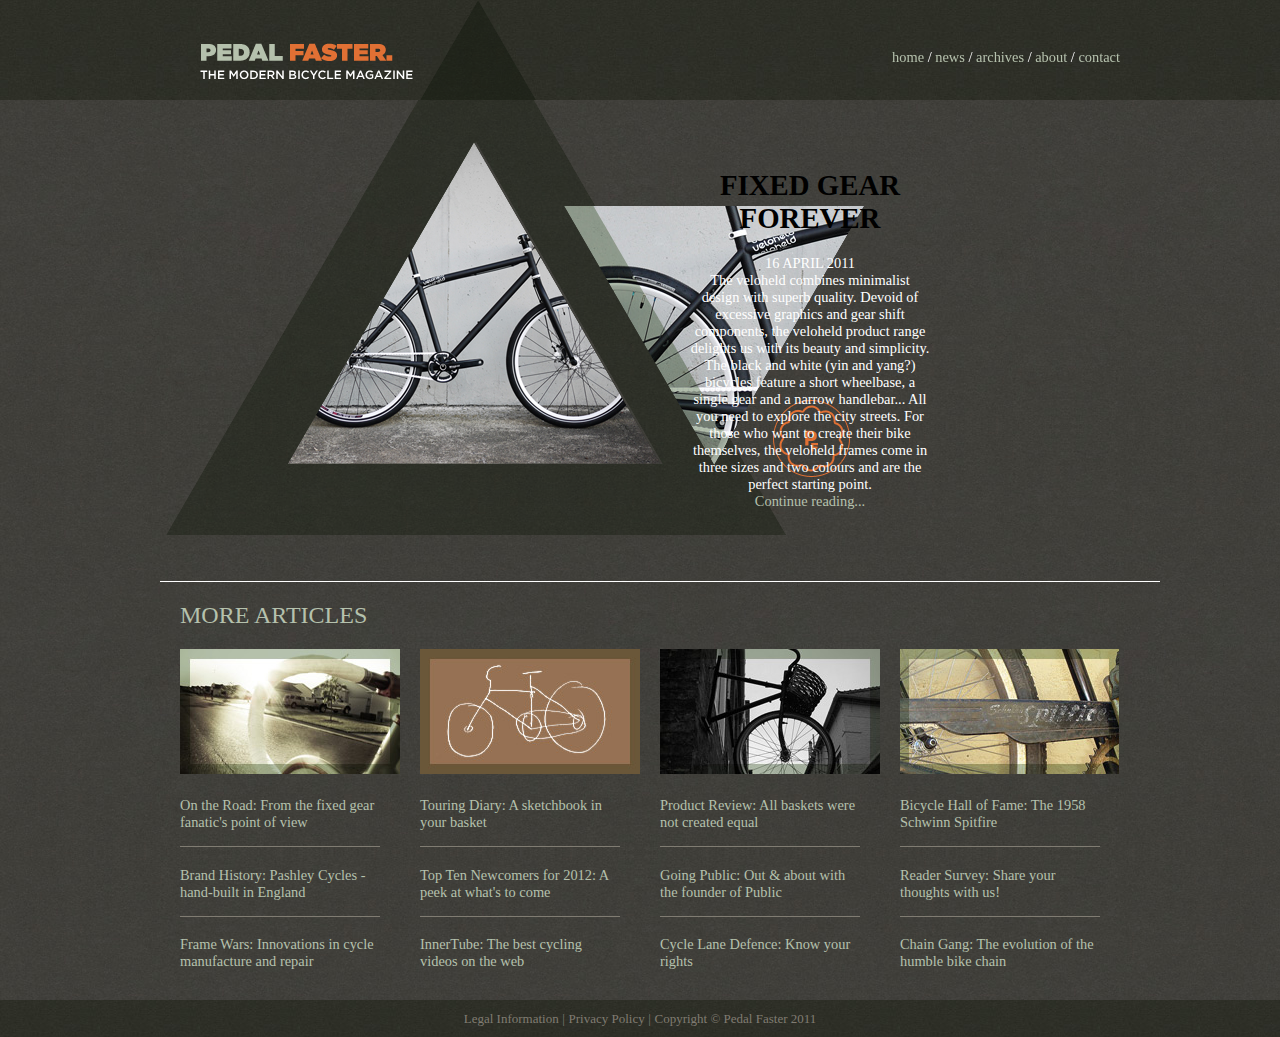
<file: chapter-15/index.html>
<!DOCTYPE html>
<html lang="en">
<head>
    <meta charset="UTF-8">
    <title>chapter-15</title>
    <link rel="stylesheet" type="text/css" href="layout.css">
</head>
<body>
    <div class="wrapper">
        <header>
            <div class="headerWrapper">
            <img src="images/logo.png" alt="logo" class="logo">
            <img src="images/header-triangle.png" alt="header-triangle" >
            <nav>
                <ul>
                    <li><a href="#">home</a></li>
                    <p>/</p>
                    <li><a href="#">news</a></li>
                    <p>/</p>
                    <li><a href="#">archives</a></li>
                    <p>/</p>
                    <li><a href="#">about</a></li>
                    <p>/</p>
                    <li><a href="#">contact</a></li>
                </ul>
            </nav>
            </div>
        </header>

        <section class="middle">
            <img src="images/triangles.png" alt="triangles" class="triangles">
            <article class="main-story">
                <h1>FIXED GEAR FOREVER</h1>
                <p>16 APRIL 2011</p><br>
                <p>The veloheld combines minimalist design with superb quality.
                    Devoid of excessive graphics and gear shift components, the
                    veloheld product range delights us with its beauty and simplicity.
                    The black and white (yin and yang?) bicycles feature a short wheelbase,
                    a single gear and a narrow handlebar...
                    All you need to explore the city streets.</p>
                <p>For those who want to create their bike themselves, the veloheld frames
                    come in three sizes and two colours and are the perfect starting point. </p>
                <br>
                <a href="#">Continue reading...</a>
            </article>
        </section>

        <section class="more">
            <a class="more_title">MORE ARTICLES</a>
            <article>
                <img src="images/more1.jpg">
                    <p><a>On the Road: From the fixed gear fanatic's point of view</a></p>
                    <p><a>Brand History: Pashley Cycles - hand-built in England</a></p>
                    <p><a>Frame Wars: Innovations in cycle manufacture and repair</a></p>
            </article>
            <article>
                <img src="images/more2.jpg">
                    <p><a>Touring Diary: A sketchbook in your basket</a></p>
                    <p><a>Top Ten Newcomers for 2012: A peek at what's to come</a></p>
                    <p><a>InnerTube: The best cycling videos on the web</a></p>
            </article>
            <article>
                <img src="images/more3.jpg">
                    <p><a>Product Review: All baskets were not created equal</a></p>
                    <p><a>Going Public: Out & about with the founder of Public</a></p>
                    <p><a>Cycle Lane Defence: Know your rights</a></p>
            </article>
            <article>
                <img src="images/more4.jpg">
                    <p><a>Bicycle Hall of Fame: The 1958 Schwinn Spitfire</a></p>
                    <p><a>Reader Survey: Share your thoughts with us!</a></p>
                    <p><a>Chain Gang: The evolution of the humble bike chain</a></p>
            </article>
        </section>
    </div>

    <footer>
            <p><a href="#">Legal Information</a></p>
            <p>|</p>
            <p><a href="#">Privacy Policy</a></p>
            <p>|</p>
            <p><a href="#">Copyright © Pedal Faster 2011</a></p>
    </footer>
</body>
</html>
</file>
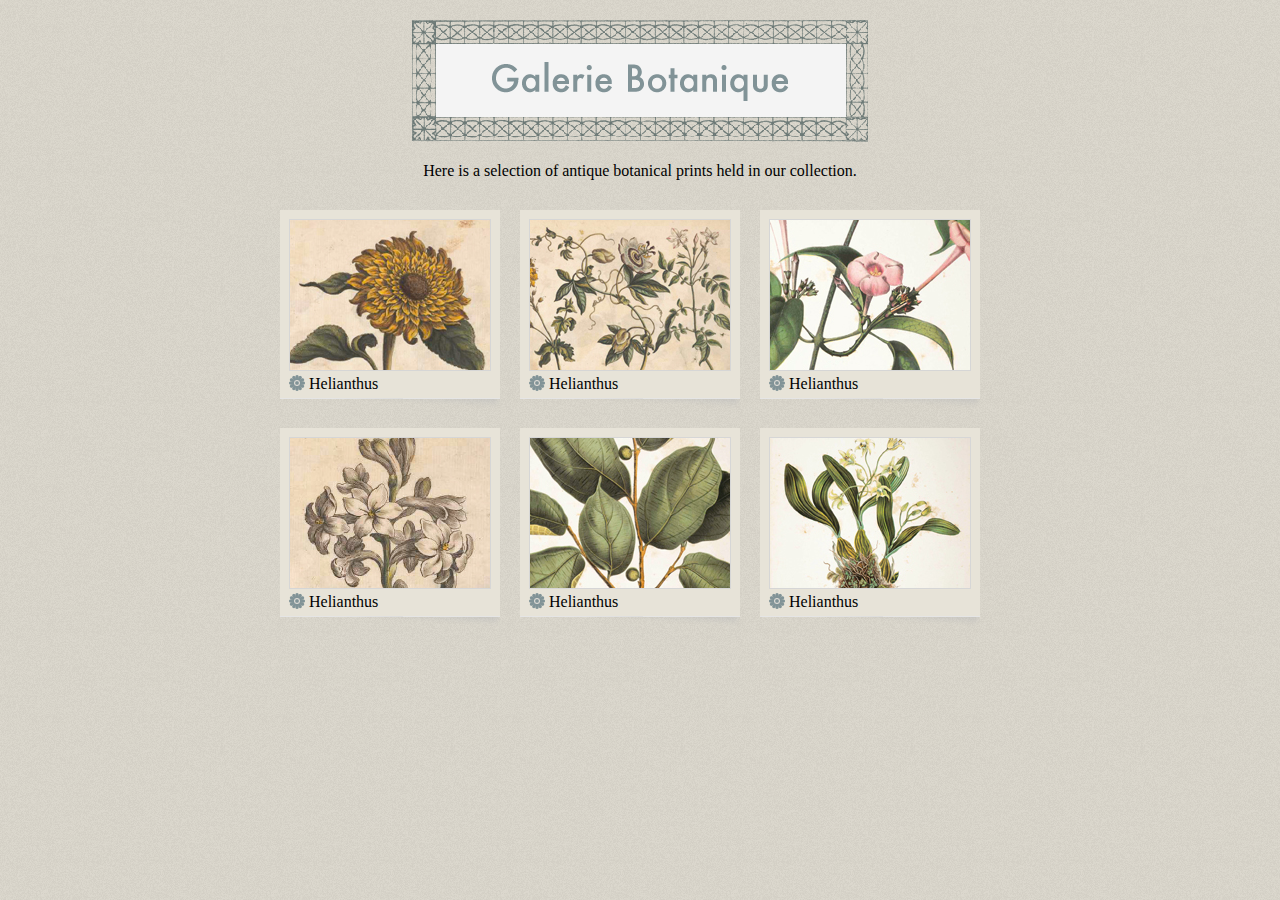
<file: chapter-16/index.html>
<!DOCTYPE html>
<html lang="en">
<head>
    <meta charset="UTF-8">
    <title>chapter-16</title>
    <link href="layout.css" rel="stylesheet" type="text/css">
</head>
<body>
    <div class="wrapper">
        <header>
            <img src="images/title.gif">
            <p>
                Here is a selection of antique botanical prints held in our collection.
            </p>
        </header>
        <section>
            <article>
                <figure>
                    <img src="images/print-01.jpg" alt="print-01">
                    <figcaption>Helianthus</figcaption>
                </figure>
            </article>
            <article>
                <figure>
                    <img src="images/print-02.jpg" alt="print-01">
                    <figcaption>Helianthus</figcaption>
                </figure>
            </article>
            <article>
                <figure>
                    <img src="images/print-03.jpg" alt="print-01">
                    <figcaption>Helianthus</figcaption>
                </figure>
            </article>
            <article>
                <figure>
                    <img src="images/print-04.jpg" alt="print-01">
                    <figcaption>Helianthus</figcaption>
                </figure>
            </article>
            <article>
                <figure>
                    <img src="images/print-05.jpg" alt="print-01">
                    <figcaption>Helianthus</figcaption>
                </figure>
            </article>
            <article>
                <figure>
                    <img src="images/print-06.jpg" alt="print-01">
                    <figcaption>Helianthus</figcaption>
                </figure>
            </article>
        </section>

    </div>

</body>
</html>
</file>
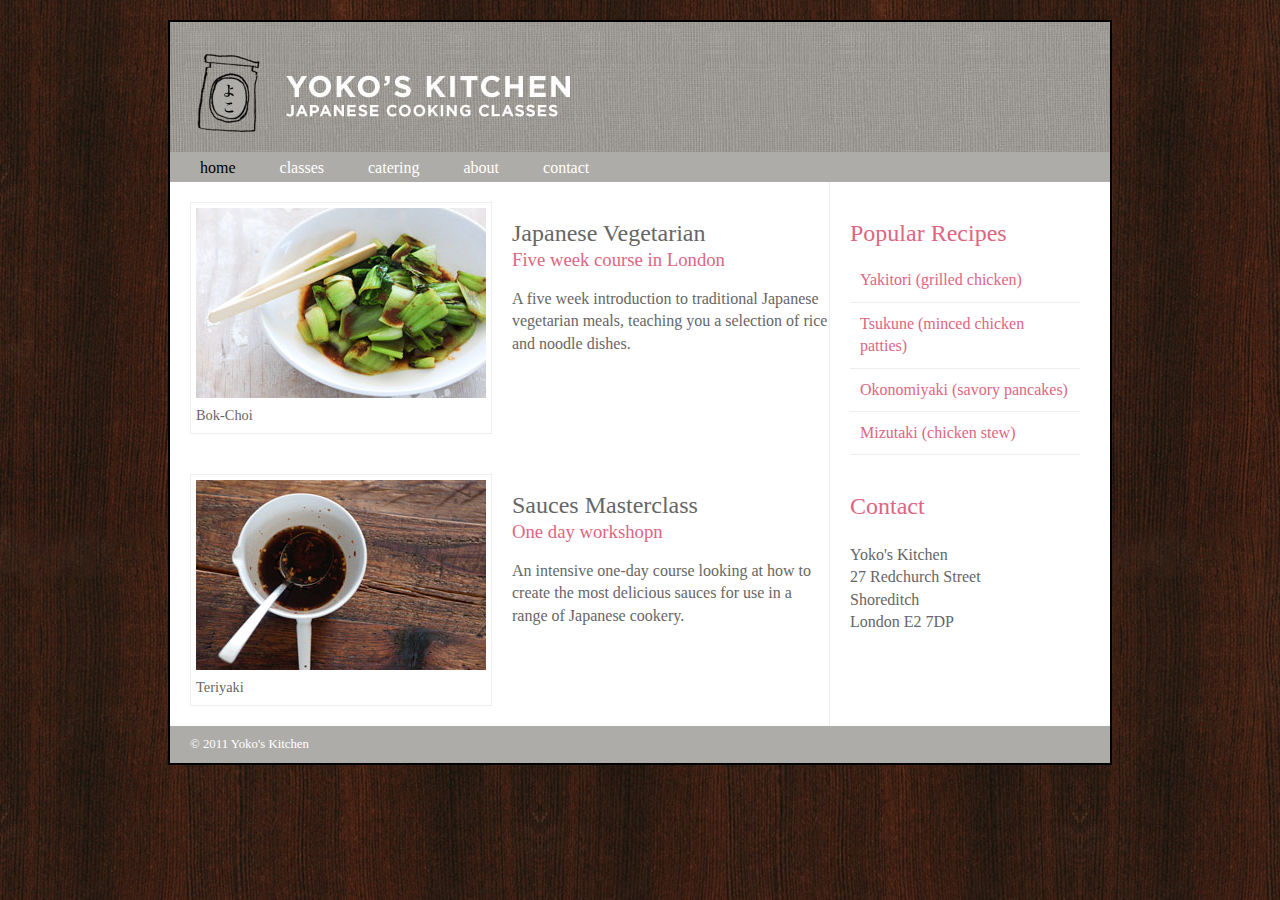
<file: chapter-17-exercise/index.html>
<!DOCTYPE html>
<html lang="en">
<head>
    <meta charset="UTF-8">
    <title>HTML5 layout</title>
    <link href="layout.css" rel="stylesheet" type="text/css" />
</head>
<body>
    <div class="wrapper">
        <header>
            <h1>yoko's Kitchen</h1>
            <nav>
                <ul>
                    <li><a href="" class="current">home</a></li>
                    <li><a href="">classes</a></li>
                    <li><a href="">catering</a></li>
                    <li><a href="">about</a></li>
                    <li><a href="">contact</a></li>
                </ul>
            </nav>
        </header>

        <section class="crouse">
            <article>
                <figure>
                    <img src="images/bok-choi.jpg" alt="bok-choi"/>
                    <figcaption>bok-choi</figcaption>
                </figure>
                <hgroup>
                    <h2>Japanese Vegetarian</h2>
                    <h3>Five week course in London</h3>
                </hgroup>
                <p>A five week introduction to traditional
                    Japanese vegetarian meals, teaching you
                    a selection of rice and noodle dishes.</p>
            </article>
            <article>
                <figure>
                    <img src="images/teriyaki.jpg" alt="teriyaki"/>
                    <figcaption>teriyaki</figcaption>
                </figure>
                <hgroup>
                    <h2>Sauces Masterclass</h2>
                    <h3>One day workshopn</h3>
                </hgroup>
                <p>An intensive one-day course looking at how to create
                    the most delicious sauces for use in a range
                    of Japanese cookery.</p>
            </article>
        </section>

        <aside>
            <section>
                <h2>Popular Recipes</h2>
                <a href="">Yakitori (grilled chicken)</a>
                <a href="">Tsukune (minced chicken patties)</a>
                <a href="">Okonomiyaki (savory pancakes)</a>
                <a href="">Mizutaki (chicken stew)</a>
            </section>
            <section>
                <h2>Contact</h2>
                <p>Yoko's Kitchen<br/>
                    27 Redchurch Street<br/>
                    Shoreditch<br/>
                    London E2 7DP</p>
            </section>
        </aside>

        <footer>
            © 2011 Yoko's Kitchen
        </footer>

    </div>
</body>
</html>
</file>
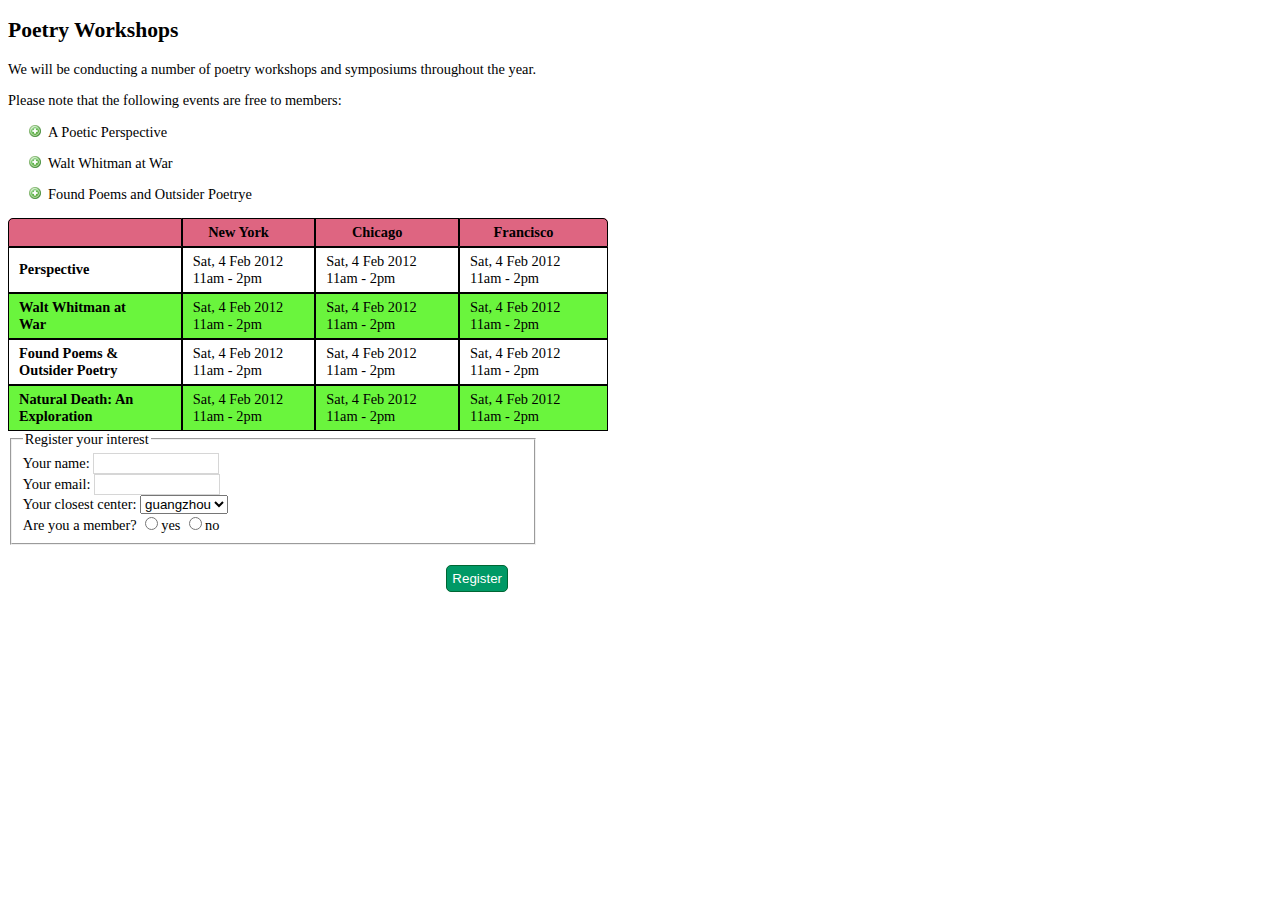
<file: chapter14/index.html>
<!DOCTYPE html>
<html lang="en">
<head>
    <meta charset="UTF-8">
    <title>表单</title>
    <link href="layout.css" type="text/css" rel="stylesheet">
</head>
<body>
    <section class="hader">
        <h2>Poetry Workshops</h2>
        <p>We will be conducting a number of poetry workshops and symposiums throughout the year.</p>
        <p>Please note that the following events are free to members:</p>
        <ul>
            <li><p>A Poetic Perspective</p></li>
            <li><p>Walt Whitman at War</p></li>
            <li><p>Found Poems and Outsider Poetrye</p></li>
        </ul>
    </section>

    <section>
        <table>
            <tbody>
                <tr class="head">
                    <th></th>
                    <th>New York</th>
                    <th>Chicago</th>
                    <th>Francisco</th>
                </tr>
                <tr>
                    <th>Perspective</th>
                    <td>Sat, 4 Feb 2012
                        11am - 2pm</td>
                    <td>Sat, 4 Feb 2012
                        11am - 2pm</td>
                    <td>Sat, 4 Feb 2012
                        11am - 2pm</td>
                </tr>
                <tr class="even">
                    <th>Walt Whitman at War</th>
                    <td>Sat, 4 Feb 2012
                        11am - 2pm</td>
                    <td>Sat, 4 Feb 2012
                        11am - 2pm</td>
                    <td>Sat, 4 Feb 2012
                        11am - 2pm</td>
                </tr>
                <tr>
                    <th>Found Poems & Outsider Poetry</th>
                    <td>Sat, 4 Feb 2012
                        11am - 2pm</td>
                    <td>Sat, 4 Feb 2012
                        11am - 2pm</td>
                    <td>Sat, 4 Feb 2012
                        11am - 2pm</td>
                </tr>
                <tr class="even">
                    <th>Natural Death: An Exploration</th>
                    <td>Sat, 4 Feb 2012
                        11am - 2pm</td>
                    <td>Sat, 4 Feb 2012
                        11am - 2pm</td>
                    <td>Sat, 4 Feb 2012
                        11am - 2pm</td>
                </tr>
            </tbody>
        </table>

    </section>
        <form action="http://www.example.com/form.php" method="get">
            <fieldset>
                <legend>Register your interest</legend>
                <label class="title" for="name">Your name:</label>
                <input type="text" name="name"><br>
                <label class="title" for="email">Your email:</label>
                <input type="text" name="email"><br>

                <label class="title" for="location">Your closest center:</label>
                <select>
                    <option value="GZ">guangzhou</option>
                    <option value="SZ">shenzhen</option>
                    <option value="BJ">beijing</option>
                </select><br>

                <span class="title">Are you a member?</span>
                <label><input type="radio" name="member" value="yes">yes</label>
                <label><input type="radio" name="member" value="no">no</label>

            </fieldset>
            <div class="submit"><input type="submit" value="Register"></div>
        </form>

    <section>

    </section>

</body>
</html>
</file>
<file: chapter-15/layout.css>
header,footer,section,article {
    display: block;
}
body {
    background-image: url("images/bg.jpg");
    margin: 0px auto 0px auto;
    text-align: center;
    font-size: 90%;
    font-family: Georgia,Times,serif;
}

.wrapper {
    width: 960px;
    margin: 0px auto 0px auto;
}

header {
    height: 100px;
    width: 100%;
    left: 0px;
    padding: 0px 0px 0px 0px;
    background-image: url("images/bg-header.jpg");
    position: fixed;
    z-index: 50;
}
.headerWrapper {
    height: 100px;
    width: 960px;
    margin: 0px auto 0px auto;
    text-align: left;
}
.logo {
    margin: 0px 0px 20px 40px;
}
header nav {
    float: right;
    padding: 35px 0px 0px 0px;
}
header nav ul li,p {
    display: inline;
    color: white;
}

a {
    color: #b5c1ad;
    text-decoration: none;
    font-weight: lighter;
}
a:hover {
    color: white;
}
section.middle {
    background-image: url("images/bg-triangle.png");
    background-repeat: no-repeat;
    background-position: 6px 0px;
    padding-bottom: 100px;
}
.triangles {
    margin: 142px 130px 0px 0px;

}
.main-story {
    position: absolute;
    width: 240px;
    top: 150px;
    right: 350px;
}
.more_title {
    padding: 20px;
    font-size: x-large;
    width: 960px;
    float: left;
    text-align: left;
    border-top: 1px solid white;
}
.more article {
    float: left;
    width: 200px;
    margin: 0px 20px 0px 20px;
}
.more article p {
    text-align: left;
    display: block;
    border-bottom: 1px solid #807c72;
    padding: 5px 0px 15px 0px;
}

.more article p:last-child {
    border-bottom: none;
}

footer {
    background-image: url("images/bg-header.jpg");
    clear: both;
    padding: 10px 0px 10px 0px;
}
footer p {
    display: inline;
    font-size: small;
    color: #807c72;
}

footer p a {
    font-size: small;
    color: #807c72;
}
</file>
<file: chapter-16/layout.css>
body {
    background-image: url("images/backdrop.gif");
    font-family: Georgia,Times,serif;
    margin: 0;
    text-align: center;
}

.wrapper {
    width: 740px;
    margin: 20px auto 20px auto;
    /*border: 2px solid #eeeeee;*/
}
header {
    margin: 20px auto 20px auto;
}

article {
    width: 220px;
    height: 198px;
    margin: 10px;
    background-image: url("images/shadow.png");
    background-repeat: no-repeat;
    background-position: bottom;
    float: left;
}
article figure {
    width: 202px;
    height: 170px;
    background-color: #e7e3d8;
    margin: 0px;
    padding: 9px;
}
article figure img {
    border: 1px solid #d6d6d6;
}
article figure figcaption  {
    text-align: left;
    background-image: url("images/icon.png");
    background-repeat: no-repeat;
    padding-left:20px;
}
</file>
<file: chapter-17-exercise/layout.css>
header,nav,article,section,footer,figure,figcaption{
    display: block;
}
body {
    background-image: url(images/dark-wood.jpg);
    background-color: #f9f8f6;
    color: #666666;
    font-family: Georgia,Times,Serif;
    line-height: 1.4em;
    margin: 0px;
}
.wrapper {
    width: 940px;
    margin: 20px auto 20px auto;
    border: 2px solid #000000;
    background-color: white;
}

header {
    background-image: url(images/header.jpg);
    height: 160px;
}
h1 {
     text-indent: -9999px;
     height: 130px;
     width: 940px;
     margin: 0px;
 }
nav,footer{
    height: 30px;
    margin: 0px;
    background-color: #aeaca8;
    color: #ffffff;
    clear: both;
 }
nav ul {
    margin: 0px;
    padding: 5px 0px 5px 30px;
}
nav a {
    color: #ffffff;
    text-decoration: none;
}

nav ul li {
    display: inline;
    margin-right: 40px;
}

nav li a:hover, nav li a.current {
    color: #000000;
}
section.crouse {
    width: 659px;
    float: left;
    border-right: 1px solid #eeeeee;
}
article {
    clear: both;
    overflow: auto;
    width: 100%;
}
article figure {
    float: left;
    width: 290px;
    height: 220px;
    padding: 5px;
    margin: 20px;
    border: 1px solid #eeeeee;
}
article figcaption {
    font-size: 90%;
    text-align: left;
    text-transform: capitalize;
}
article hgroup {
    margin-top: 40px;
}
article hgroup h2 {
    font-weight: normal;
    font-size: 1.5em;
    padding: 0px;
    margin: 10px 0px 5px 0px;
}
article hgroup h3 {
    color: #de6581;
    font-weight: normal;
    font-size: 1.17em;
    padding: 0px;
    margin: 0px 0px 10px 0px;
}

aside {
    width: 230px;
    float: left;
    padding: 0px 0px 0px 20px;
}
aside h2 {
    font-size: 1.5em;
    font-weight: normal;
    color: #de6581;
    padding: 30px 0px 10px 0px;
    margin: 10px 0px 5px 0px;
}
aside section a {
    color: #de6581;
    text-decoration: none;
    padding: 10px;
    border-bottom: 1px solid #eeeeee;
    display: block;
}
aside section a:hover {
    color: #985d6a;
    background-color: #efefef;}
footer {
    font-size: 80%;
    padding: 7px 0px 0px 20px;
}
</file>
<file: chapter14/layout.css>
body {
    font-family: Georgia,Times,Serif;
    font-size: 90%;
    font-weight: normal;
}
li {
    list-style-image: url("images/icon-plus.png");
}
table {
    width: 600px;
    border-spacing: 0px;
}
tbody tr:first-child {
    background-color: #de6581;
}
.head th:first-child {
    border-top-left-radius: 5px;
    /*border-top-right-radius: 5px;*/
}
.head th:last-child {
    /*border-top-left-radius: 5px;*/
    border-top-right-radius: 5px;
}
th,td {
    padding: 5px 30px 5px 10px;
    border: 1px solid black;
}
tr.even td, tr.even th {
    background-color: #6af53d;}
th {
    text-align: left;
}
tr.head th {
    text-align: center;
}

fieldset {
    width: 500px;
}
.submit {
    width: 500px;
    text-align: right;
    margin-top: 10px;
}
input[type="text"] {
    width: 120px;
    border: 1px solid #d6d6d6;
    padding: 2px;
    outline: none;}
input[type="text"]:focus,
input[type="text"]:hover {
    background-color: #d0e2f0;
    border: 1px solid #999999;}
input[type="submit"] {
    border: 1px solid #006633;
    background-color: #009966;
    color: #ffffff;
    border-radius: 5px;
    padding: 5px;
    margin-top: 10px;}
input[type="submit"]:hover {
    border: 1px solid #006633;
    background-color: #00CC33;
    color: #ffffff;
    cursor: pointer;}
</file>
